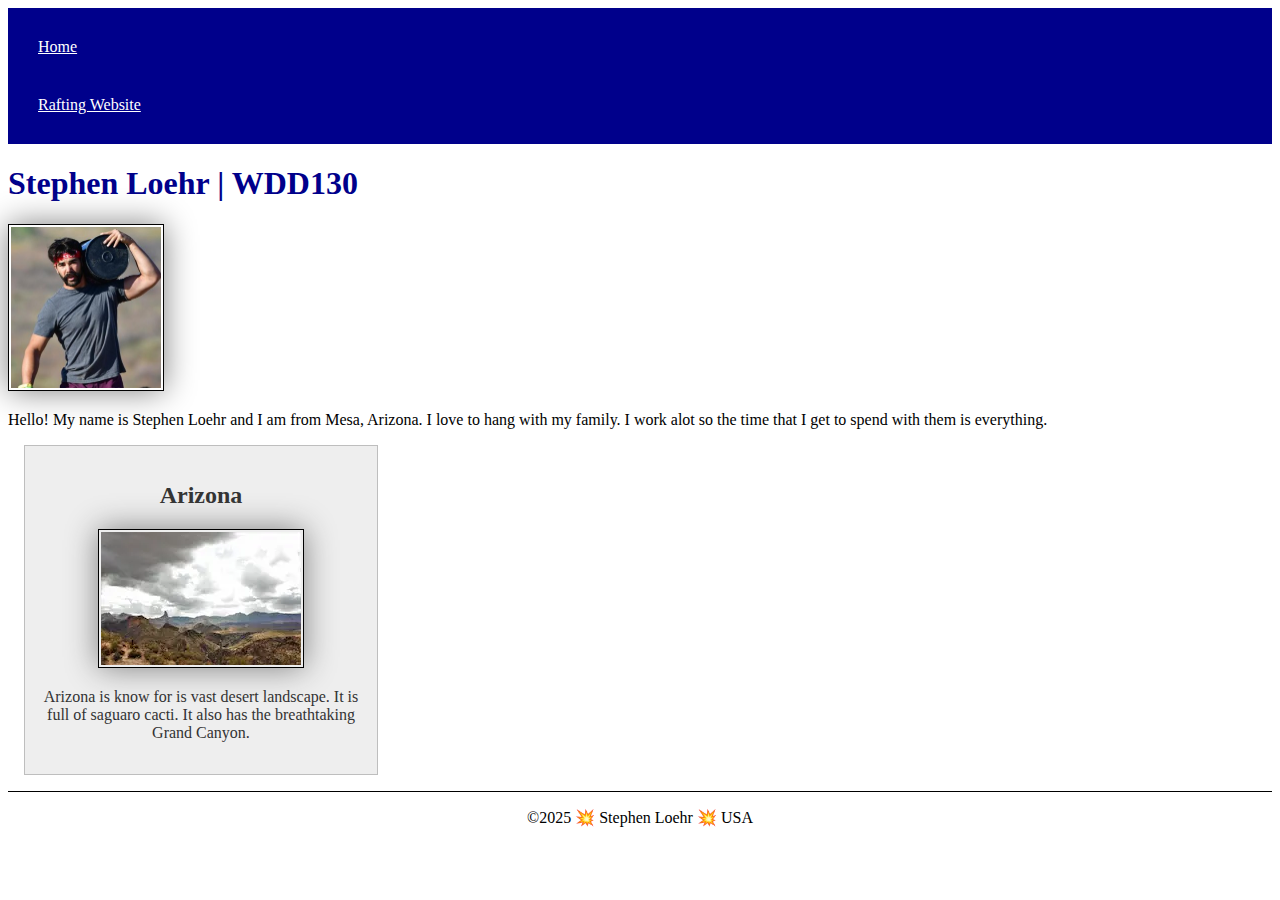
<file: index.html>
<!DOCTYPE html>
<html lang="en-US">
    <head>
        <meta name="description" content="Stephen Loehr: WDD130 - Web  Fundamentals - This page is to display a summary of the person creating it.">
        <meta name="author" content="Stephen Loehr">
        <link rel="stylesheet" href="styles/styles.css">
        <meta charset="utf-8">
        <meta name="viewport" content= "width=device-width,initial-scale=1.0">
        <title>Stephen Loehr | WDD 130</title>
    </head>
    <body>
        <header>
            <nav>
                <a href="#">Home</a>
                <a href="wwr/">Rafting Website</a>
            </nav>
        </header>
        <main>
            <h1>Stephen Loehr | WDD130</h1>
            <img src="images/profile.jpg" alt="Hello my name is Stephen Loehr" width="200">
            <p>Hello! My name is Stephen Loehr and I am from Mesa, Arizona. I love to hang with my family. I work alot so the time that I get to spend with them is everything.</p>
        </main>
        <aside>
            <h2>Arizona</h2>
            <img src="images/arizona.webp" alt="Arizona Desert">
            <p>Arizona is know for is vast desert landscape. It is full of saguaro cacti. It also has the breathtaking Grand Canyon.</p>
        </aside>
        <footer>
            <p> &copy;2025 💥 Stephen Loehr 💥 USA</p>
        </footer>
    </body>
</html>
</file>
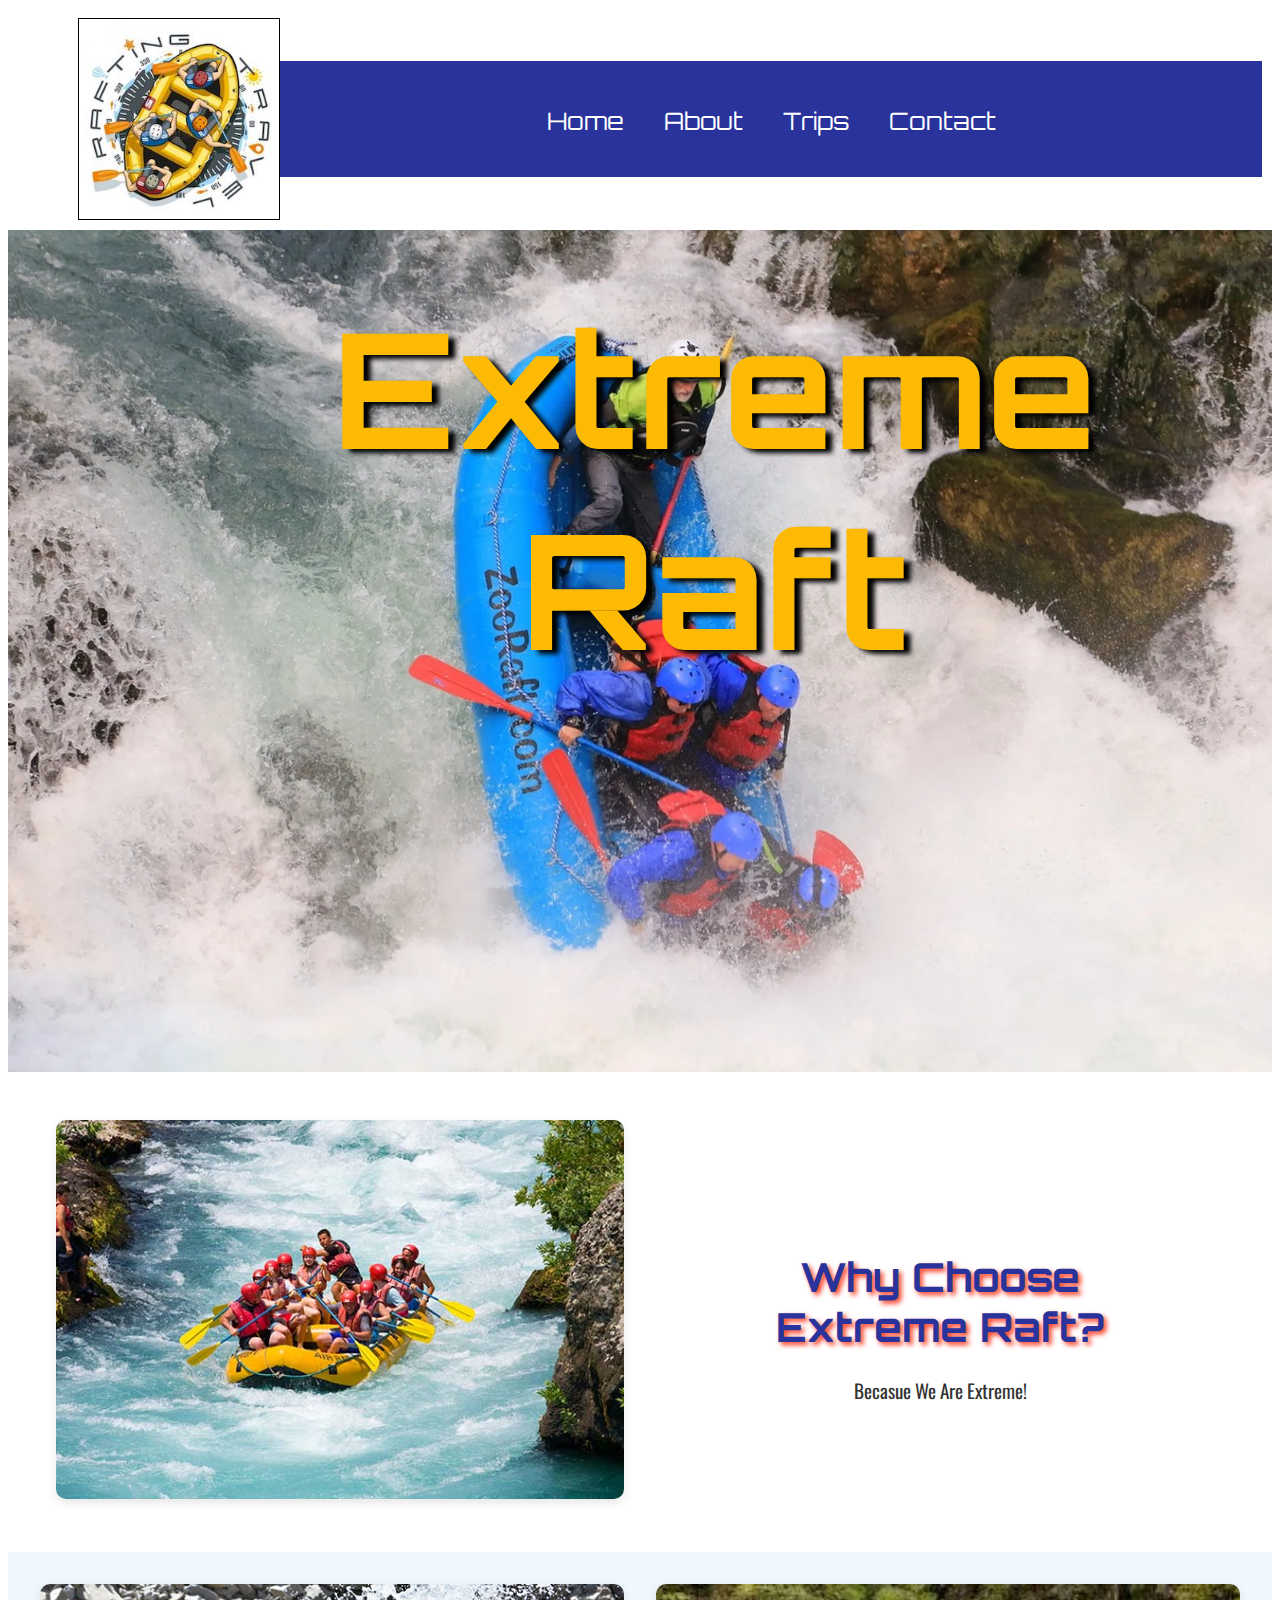
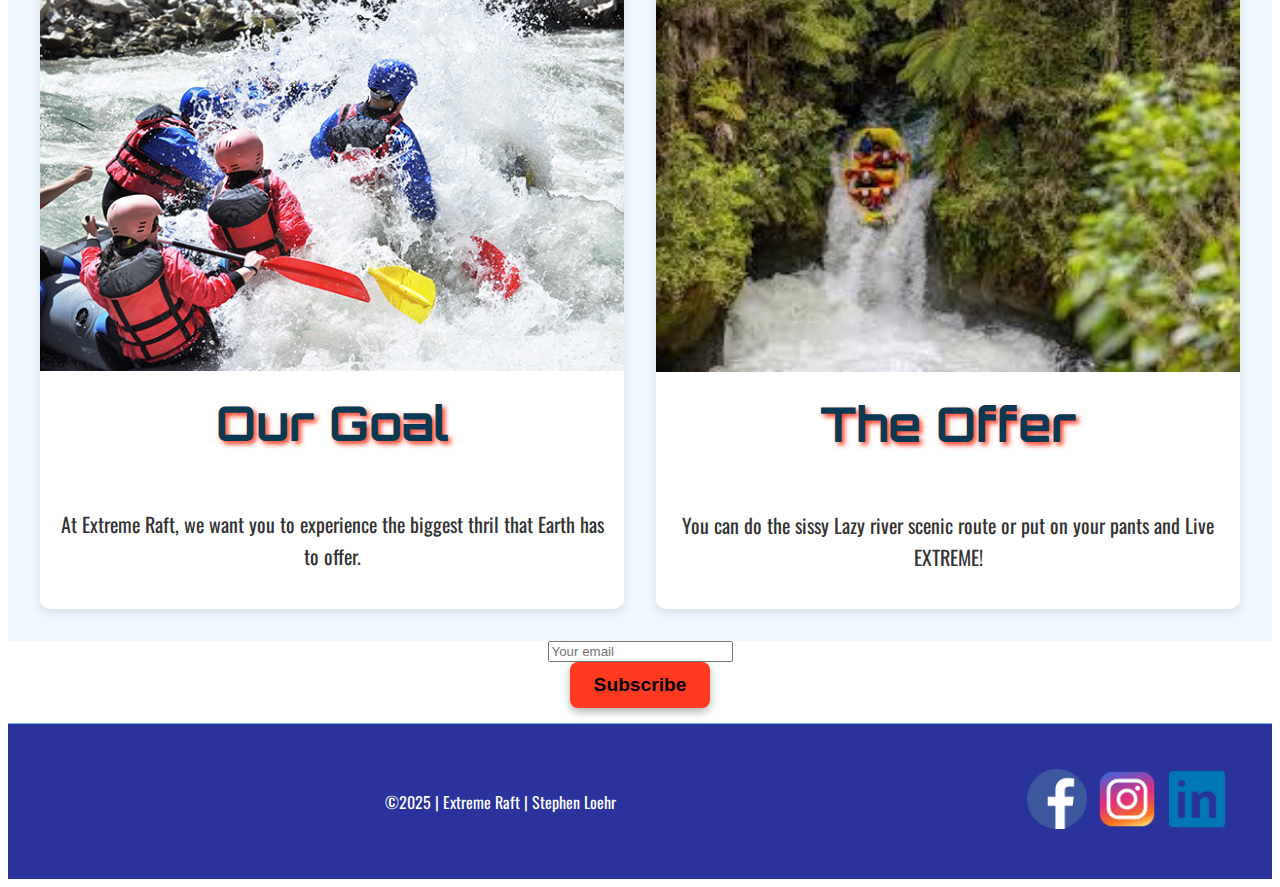
<file: wwr/index.html>
<!DOCTYPE html>
<html lang="en">
<head>
    <meta charset="UTF-8">
    <meta name="viewport" content="width=device-width, initial-scale=1.0">
    <meta name="description" content="White Water Rafting - Home page">
    <meta name="author" content="Stephen Loehr">
    <title>Home - White Water Rafting</title>
    <link rel="preconnect" href="https://fonts.googleapis.com">
    <link rel="preconnect" href="https://fonts.gstatic.com" crossorigin>
    <link href="https://fonts.googleapis.com/css2?family=Orbitron:wght@400;700&family=Oswald:wght@300;400;600&display=swap" rel="stylesheet">
        <link rel="stylesheet" href="styles/index.css">
</head>
<body>
    <header>
        <img src="images/z-raftingcompas.jpg" alt="Logo" width="200">
        <nav>
            <ul>
                <li><a href="index.html">Home</a></li>
                <li><a href="about.html">About</a></li>
                <li><a href="trips.html">Trips</a></li>
                <li><a href="contact.html">Contact</a></li>
            </ul>
        </nav>
    </header>
    <div class="hero">
        <img src="images/raft10.webp" alt="Rafting Adventure">
        <h1>Extreme Raft</h1>
        
    </div>
    <section class="why-choose-us">
        <div class="choose-image">
          <img src="images/smallfun.jpg" alt="Rafting Team">
        </div>
        <div class="choose-text">
          <h2>Why Choose Extreme Raft?</h2>
          <p>Becasue We Are Extreme!</p>
        </div>
      </section>
    
    
    <section class="info-grid">
        <div class="info-card">
          <img src="images/raft5.jpg" alt="Rafting Purpose">
          <div class="info-content">
            <h2>Our Goal</h2>
            <p>At Extreme Raft, we want you to experience the biggest thril that Earth has to offer.</p>
          </div>
        </div>
        <div class="info-card">
          <img src="images/raft7.jpg" alt="Rafting Offerings">
          <div class="info-content">
            <h2>The Offer</h2>
            <p>You can do the sissy Lazy river scenic route or put on your pants and Live EXTREME!</p>
          </div>
        </div>
      </section>
      
      
     <section class="newsletter">
         <form>
             <input type="email" placeholder="Your email">
             <button type="submit">Subscribe</button>
         </form>
     </section>
          


    <footer>
        <p>&copy;2025 | Extreme Raft | Stephen Loehr </p>
        <nav class="Socials">
            <a href="https://facebook.com">
                <img src="images/facebook.webp" alt="facebook">
            </a>
            <a href="https://www.instagram.com">
                <img src="images/instagram.webp" alt="Instagram">
            </a>
            <a href="https://www.linkedin.com">
                <img src="images/linkdin.webp" alt="LinkedIn">
            </a>
        </nav>
    </footer>
</body>
</html>
</file>
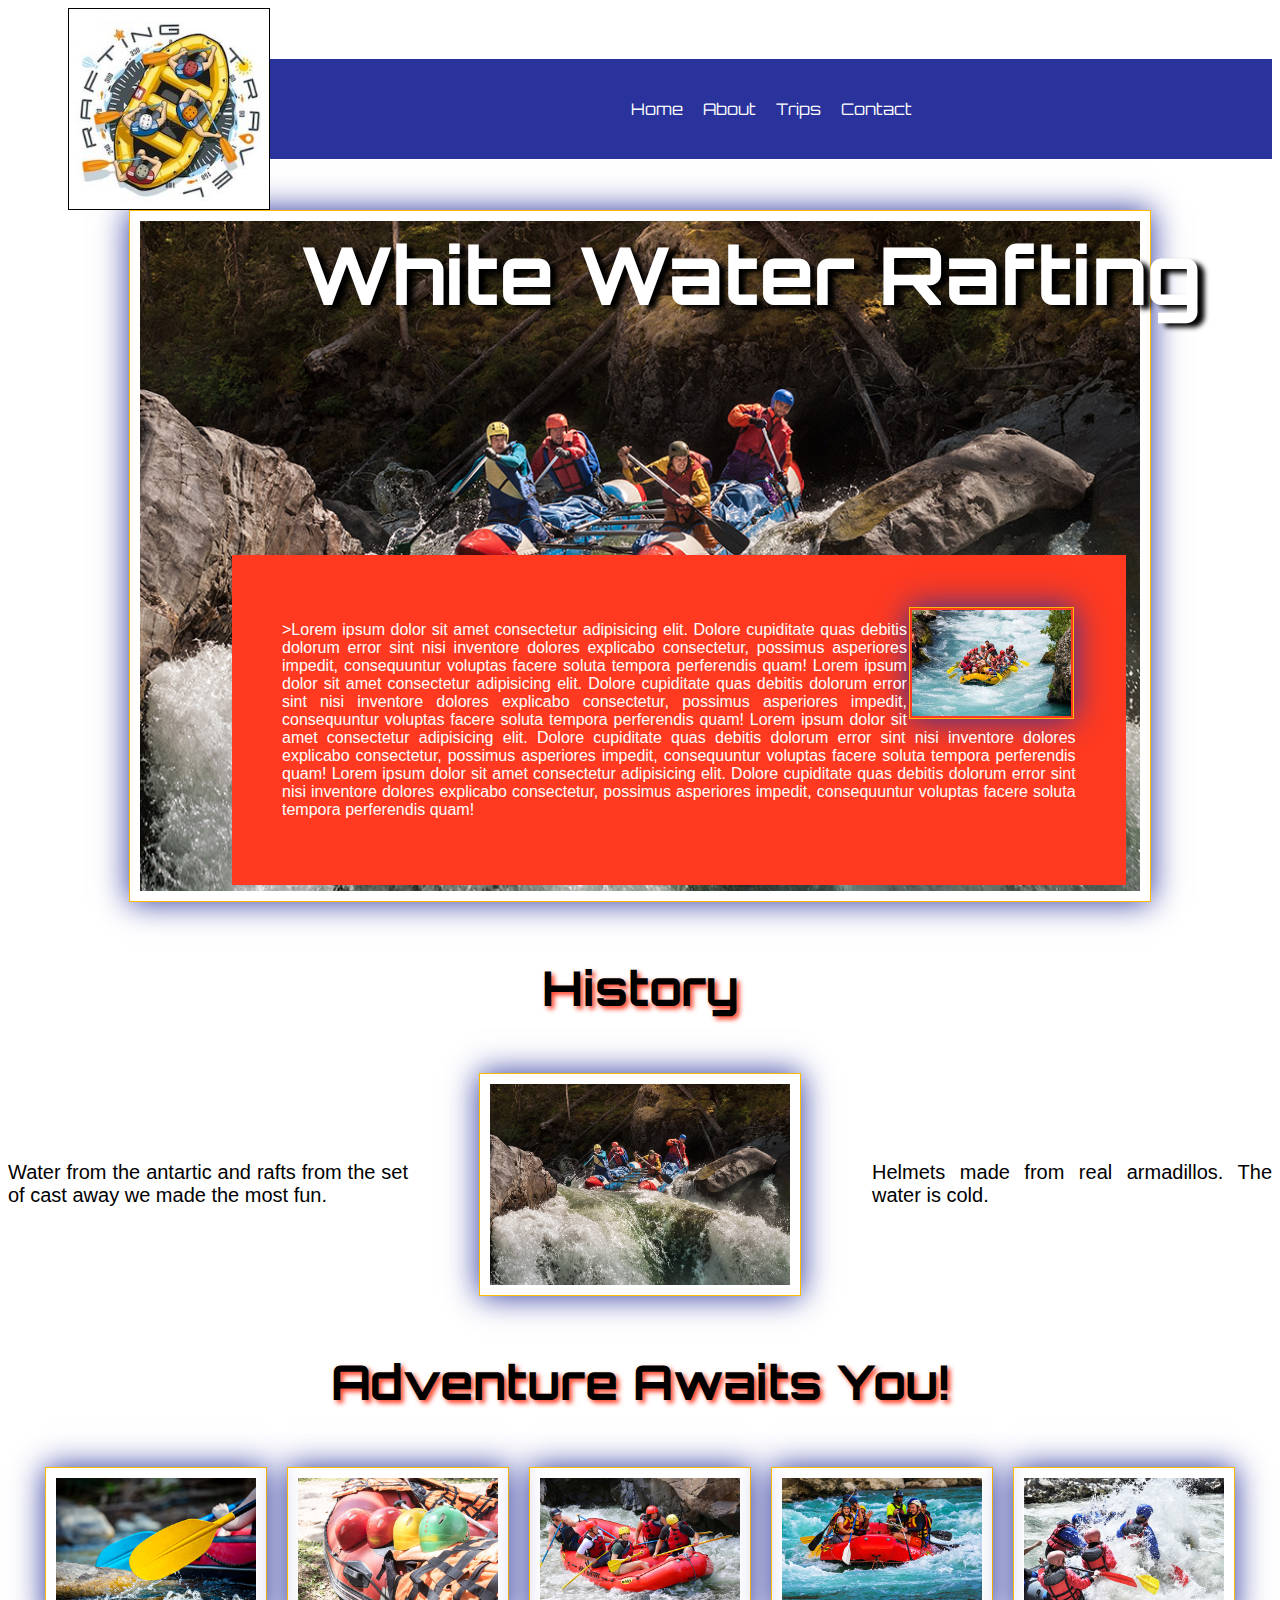
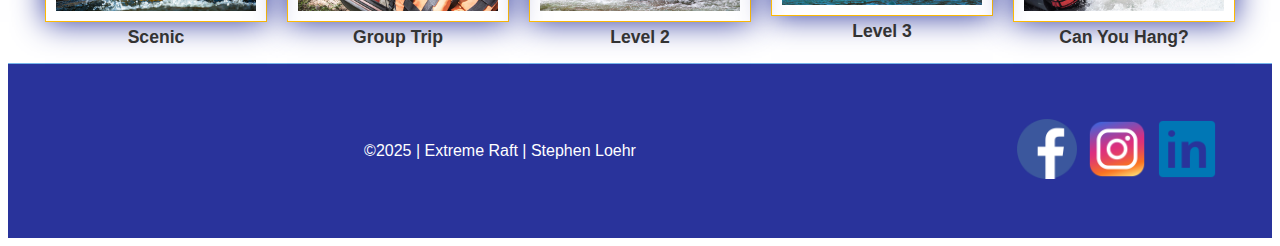
<file: wwr/about.html>
<!DOCTYPE html>
<html lang="en">
<head>
    <meta charset="UTF-8">
    <meta name="viewport" content="width=device-width, initial-scale=1.0">
    <meta name="description" content="White Water Rafting - About Us page">
    <meta name="author" content="Stephen Loehr">
    <title>About Us - White Water Rafting</title>
    <link rel="preconnect" href="https://fonts.googleapis.com">
    <link rel="preconnect" href="https://fonts.gstatic.com" crossorigin>
    <link href="https://fonts.googleapis.com/css2?family=Orbitron:wght@400..900&display=swap" rel="stylesheet"> 
    <link rel="stylesheet" href="styles/rafting.css">
</head>
<body>
    <header>
        <img src="images/z-raftingcompas.jpg" alt="Logo" width="200">
        <nav>
            <ul>
                <li><a href="index.html">Home</a></li>
                <li><a href="about.html">About</a></li>
                <li><a href="trips.html">Trips</a></li>
                <li><a href="contact.html">Contact</a></li>
            </ul>
        </nav>
    </header>
    <main>
        <div class="hero">
            <img src="images/heroo.jpg" alt="In the act!">
            <h1>White Water Rafting</h1>
            <article>
                <img src="images/smallfun.jpg" alt="White Water Rafting">
                <p>>Lorem ipsum dolor sit amet consectetur adipisicing elit. Dolore cupiditate quas debitis dolorum error sint nisi inventore dolores explicabo consectetur, possimus asperiores impedit, consequuntur voluptas facere soluta tempora perferendis quam! Lorem ipsum dolor sit amet consectetur adipisicing elit. Dolore cupiditate quas debitis dolorum error sint nisi inventore dolores explicabo consectetur, possimus asperiores impedit, consequuntur voluptas facere soluta tempora perferendis quam! Lorem ipsum dolor sit amet consectetur adipisicing elit. Dolore cupiditate quas debitis dolorum error sint nisi inventore dolores explicabo consectetur, possimus asperiores impedit, consequuntur voluptas facere soluta tempora perferendis quam! Lorem ipsum dolor sit amet consectetur adipisicing elit. Dolore cupiditate quas debitis dolorum error sint nisi inventore dolores explicabo consectetur, possimus asperiores impedit, consequuntur voluptas facere soluta tempora perferendis quam!</p>
            </article>
        </div>
        <section>
            <h2>History</h2>
            <div class="history-content">
                <p>Water from the antartic and rafts from the set of cast away we made the most fun.</p>
                <img src="images/heroo.jpg" alt="Histroy Image">
                <p>Helmets made from real armadillos. The water is cold.</p>
            </div>
        </section>
        <section>
            <h2>Adventure Awaits You!</h2>
            <div class="adventure-gallery">
            <figure>
                <img src="images/raft1.jpg" alt="Scenic">
                <figcaption>Scenic</figcaption>
            </figure>
            <figure>
                <img src="images/raft2.jpg" alt="Group">
                <figcaption>Group Trip</figcaption>
            </figure>
            <figure>
                <img src="images/raft3.jpg" alt="Level 2">
                <figcaption>Level 2</figcaption>
            </figure>
            <figure>
                <img src="images/raft4.jpg" alt="Level 3">
                <figcaption>Level 3</figcaption>
            </figure>
            <figure>
                <img src="images/raft5.jpg" alt="Can you Hang?">
                <figcaption>Can You Hang?</figcaption>
            </figure>
            </div>
        </section>
    </main>
    <footer>
        <p>&copy;2025 | Extreme Raft | Stephen Loehr </p>
        <nav class="Socials">
            <a href="https://facebook.com">
                <img src="images/facebook.webp" alt="facebook">
            </a>
            <a href="https://www.instagram.com">
                <img src="images/instagram.webp" alt="Instagram">
            </a>
            <a href="https://www.linkedin.com">
                <img src="images/linkdin.webp" alt="LinkedIn">
            </a>
        </nav>
    </footer>
</body>
</html>
</file>
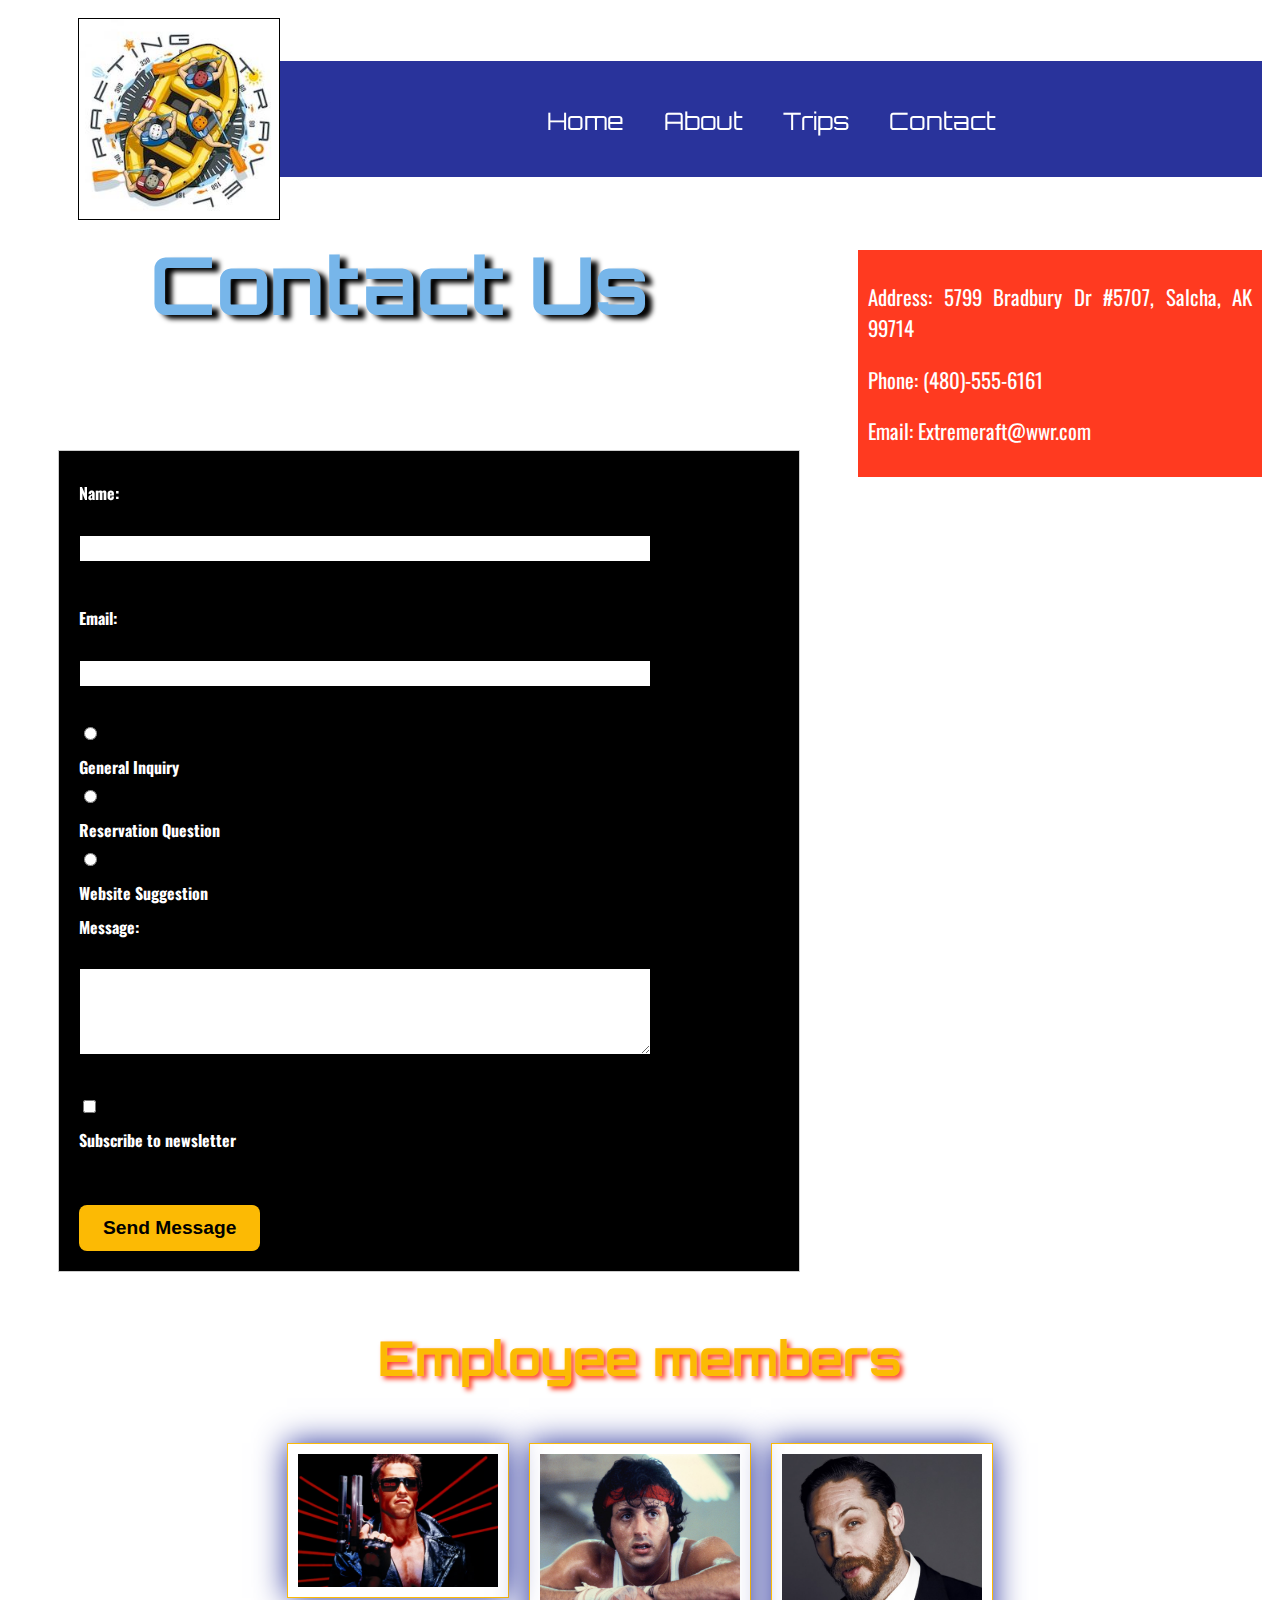
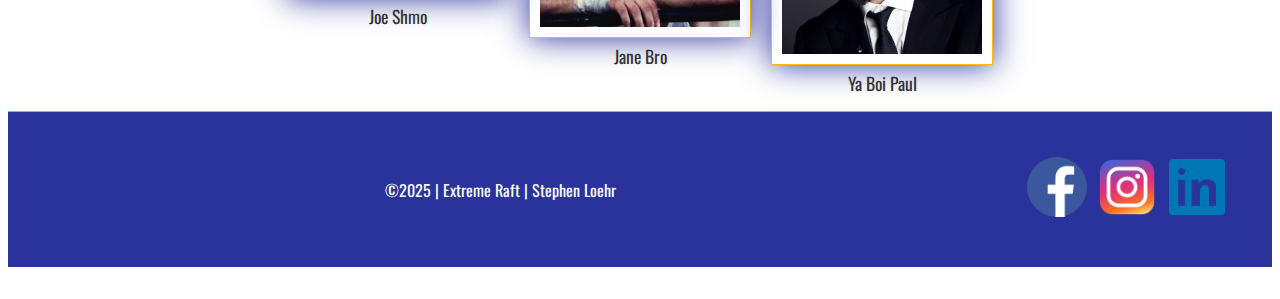
<file: wwr/contact.html>
<!DOCTYPE html>
<html lang="en">
<head>
    <meta charset="UTF-8">
    <meta name="viewport" content="width=device-width, initial-scale=1.0">
    <meta name="description" content="White Water Rafting - Contact Us page">
    <meta name="author" content="Stephen Loehr">
    <title>Contact Us - White Water Rafting</title>
    <link rel="preconnect" href="https://fonts.googleapis.com">
    <link rel="preconnect" href="https://fonts.gstatic.com" crossorigin>
    <link href="https://fonts.googleapis.com/css2?family=Orbitron:wght@400;700&family=Oswald:wght@300;400;600&display=swap" rel="stylesheet">
        <link rel="stylesheet" href="styles/contact.css">
</head>
<body>
    <header>
        <img src="images/z-raftingcompas.jpg" alt="Logo" width="200">
        <nav>
            <ul>
                <li><a href="index.html">Home</a></li>
                <li><a href="about.html">About</a></li>
                <li><a href="trips.html">Trips</a></li>
                <li><a href="contact.html">Contact</a></li>
            </ul>
        </nav>
    </header>
    <main>
        <div class="hero">
            
            <h1>Contact Us</h1>
            <article>
                <p>Address: 5799 Bradbury Dr #5707, Salcha, AK 99714 </p>
                <p>Phone: (480)-555-6161</p>
                <p>Email: Extremeraft@wwr.com</p>
                
                </article>
            <!-- <iframe class="map-frame" src="https://www.google.com/maps/embed?pb=!1m14!1m12!1m3!1d885179.2037765498!2d-146.59662015553772!3d64.32159795621422!2m3!1f0!2f0!3f0!3m2!1i1024!2i768!4f13.1!5e0!3m2!1sen!2sus!4v1744567932384!5m2!1sen!2sus" width="600" height="450" style="border:0;" allowfullscreen="" loading="lazy" referrerpolicy="no-referrer-when-downgrade" ></iframe> -->
            <iframe 
            class="map-frame"
            src="https://www.google.com/maps/embed?pb=!1m14!1m12!1m3!1d885179.2037765498!2d-146.59662015553772!3d64.32159795621422!2m3!1f0!2f0!3f0!3m2!1i1024!2i768!4f13.1!5e0!3m2!1sen!2sus!4v1744567932384!5m2!1sen!2sus"
            width="600"
            height="450"
            allowfullscreen 
            loading="lazy" 
            referrerpolicy="no-referrer-when-downgrade">
          </iframe>
        </div>
        <div class="Inputs">
            <section>
                <form action="/submit" method="post">
                    <label for="name">Name:</label><br>
                    <input type="text" id="name" name="name" required><br><br>
                
                    <label for="email">Email:</label><br>
                    <input type="email" id="email" name="email" required><br><br>
                    <input type="radio" id="general" name="purpose" value="General Inquiry" required>
                    <label for="general">General Inquiry</label>
                    
                    <input type="radio" id="reservation" name="purpose" value="Reservation Question">
                    <label for="reservation">Reservation Question</label>
                    
                    <input type="radio" id="suggestion" name="purpose" value="Website Suggestion">
                    <label for="suggestion">Website Suggestion</label>
                    <label for="message">Message:</label><br>
                    <textarea id="message" name="message" rows="5" cols="40" required></textarea><br><br>

                    <input type="checkbox" id="subscribe" name="subscribe">
                    <label for="subscribe">Subscribe to newsletter</label><br><br>

                    <button type="submit">Send Message</button>

                
                  </form>
            </section>
        </div>
       
        <section>
            <h2>Employee members</h2>
            <div class="adventure-gallery">
            <figure>
                <img src="images/arnold.webp" alt="Joe Shmo">
                <figcaption>Joe Shmo</figcaption>
            </figure>
            <figure>
                <img src="images/rock.jpg" alt="Jane Bro">
                <figcaption>Jane Bro</figcaption>
            </figure>
            <figure>
                <img src="images/tom.jpg" alt="Ya Boi Paul">
                <figcaption>Ya Boi Paul</figcaption>
            </figure>
            </div>
        </section>
    </main>
    <footer>
        <p>&copy;2025 | Extreme Raft | Stephen Loehr </p>
        <nav class="Socials">
            <a href="https://facebook.com">
                <img src="images/facebook.webp" alt="facebook">
            </a>
            <a href="https://www.instagram.com">
                <img src="images/instagram.webp" alt="Instagram">
            </a>
            <a href="https://www.linkedin.com">
                <img src="images/linkdin.webp" alt="LinkedIn">
            </a>
        </nav>
    </footer>
</body>
</html> 
wrieframe link: https://wireframe.cc/Vcwu66
</file>
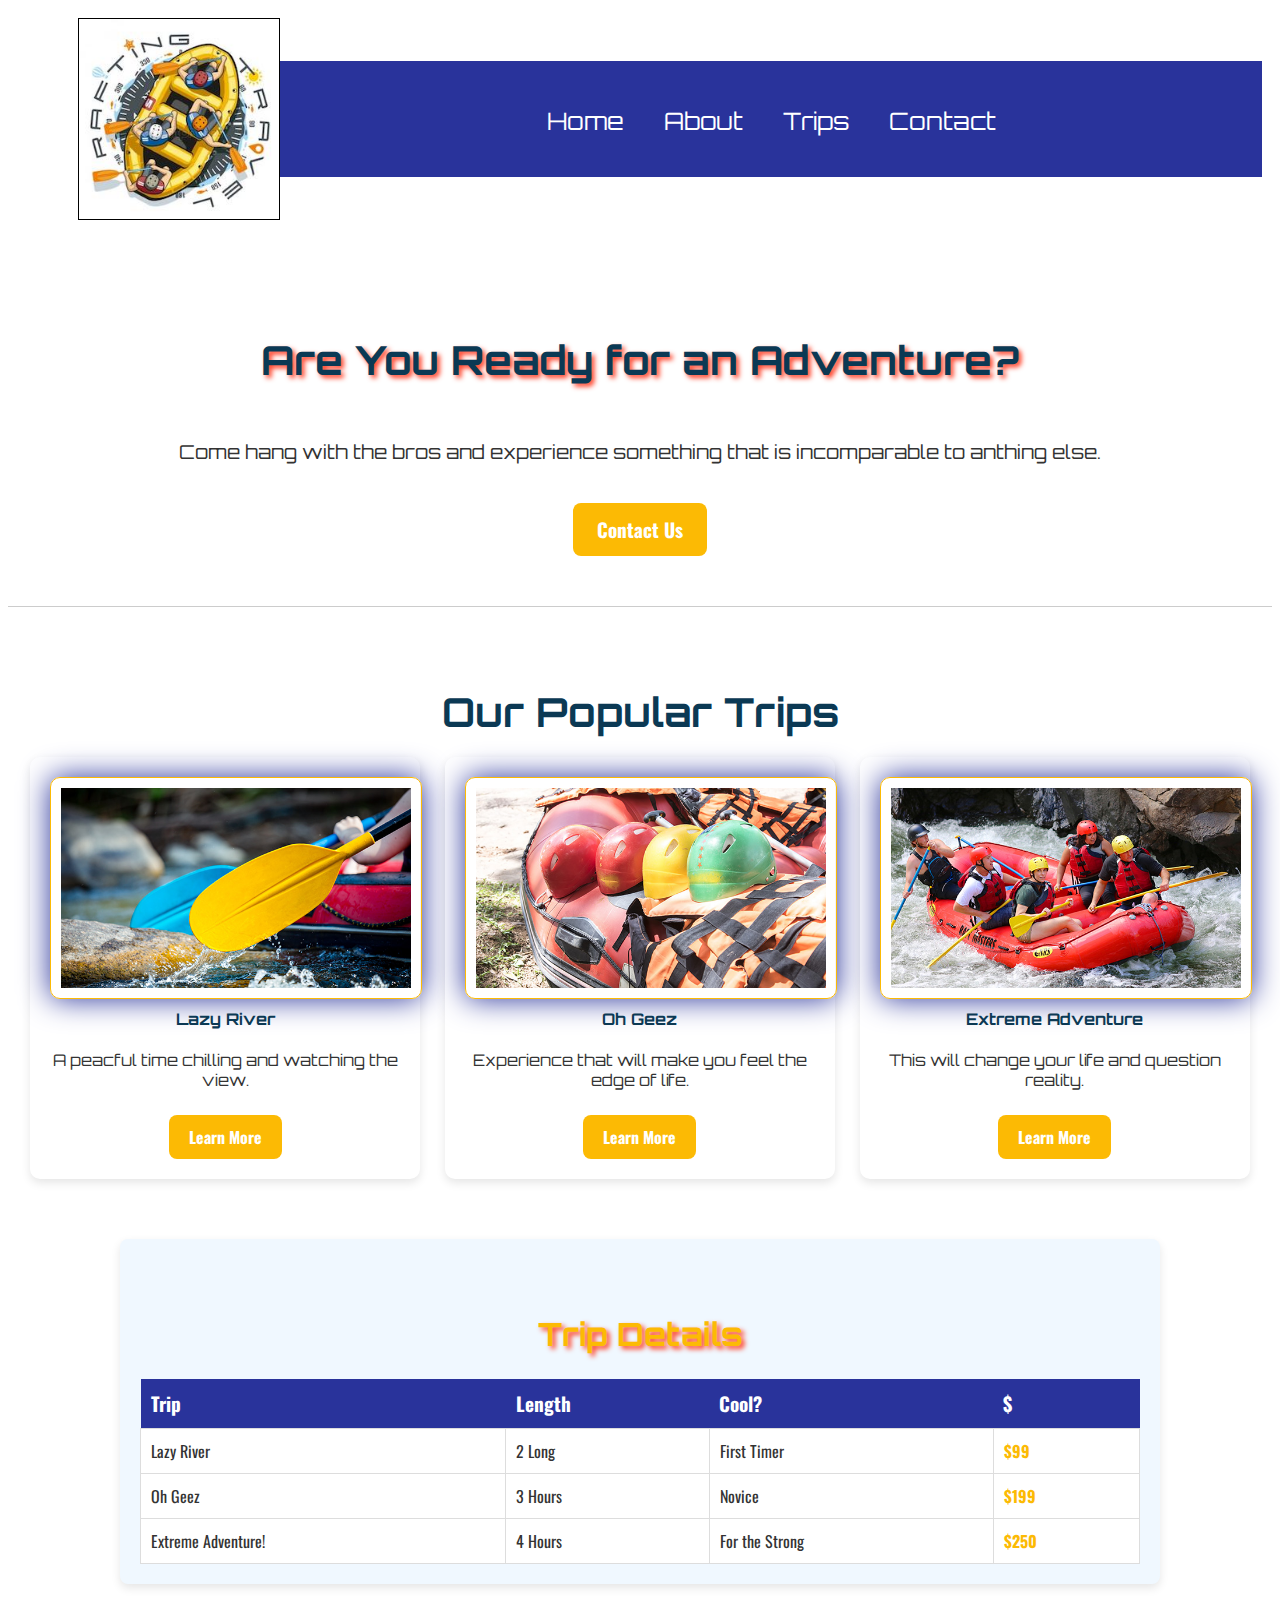
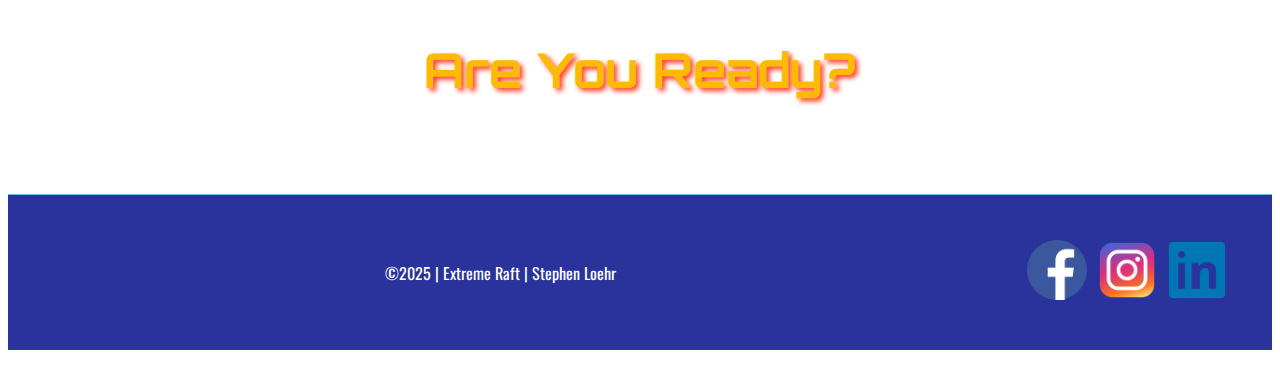
<file: wwr/trips.html>
<!DOCTYPE html>
<html lang="en">
<head>
    <meta charset="UTF-8">
    <meta name="viewport" content="width=device-width, initial-scale=1.0">
    <meta name="description" content="White Water Rafting - Trips page">
    <meta name="author" content="Stephen Loehr">
    <title>Trips - White Water Rafting</title>
    <link rel="preconnect" href="https://fonts.googleapis.com">
    <link rel="preconnect" href="https://fonts.gstatic.com" crossorigin>
    <link href="https://fonts.googleapis.com/css2?family=Orbitron:wght@400;700&family=Oswald:wght@300;400;600&display=swap" rel="stylesheet">
        <link rel="stylesheet" href="styles/trips.css">
</head>
<body>
    <header>
        <img src="images/z-raftingcompas.jpg" alt="Logo" width="200">
        <nav>
            <ul>
                <li><a href="index.html">Home</a></li>
                <li><a href="about.html">About</a></li>
                <li><a href="trips.html">Trips</a></li>
                <li><a href="contact.html">Contact</a></li>
            </ul>
        </nav>
    </header>

    <main>
        <section class="hero-section">
            <h2>Are You Ready for an Adventure?</h2>
            <p>Come hang with the bros and experience something that is incomparable to anthing else.</p>
            <a href="contact.html" class="cta-button">Contact Us</a>
        </section>

        <section class="trips-section">
            <h3>Our Popular Trips</h3>
            <div class="trip-cards">
                <!-- Trip 1 -->
                <div class="trip-card">
                    <img src="images/raft1.jpg" alt="Lazy River">
                    <h4>Lazy River</h4>
                    <p>A peacful time chilling and watching the view.</p>
                    <a href="trip-details.html">Learn More</a>
                </div>
                <!-- Trip 2 -->
                <div class="trip-card">
                    <img src="images/raft2.jpg" alt="Oh Geez">
                    <h4>Oh Geez</h4>
                    <p>Experience that will make you feel the edge of life.</p>
                    <a href="trip-details.html">Learn More</a>
                </div>
                <!-- Trip 3 -->
                <div class="trip-card">
                    <img src="images/raft3.jpg" alt="Extreme Adventure">
                    <h4>Extreme Adventure</h4>
                    <p>This will change your life and question reality.</p>
                    <a href="trip-details.html">Learn More</a>
                </div>
            </div>
        </section>
    </main>
    <section class="trip-table-section">
        <h2>Trip Details</h2>
        <table class="trip-table">
          <thead>
            <tr>
              <th>Trip</th>
              <th>Length</th>
              <th>Cool?</th>
              <th>$</th>
            </tr>
          </thead>
          <tbody>
            <tr>
              <td>Lazy River</td>
              <td>2 Long</td>
              <td>First Timer</td>
              <td>$99</td>
            </tr>
            <tr>
              <td>Oh Geez</td>
              <td>3 Hours</td>
              <td>Novice</td>
              <td>$199</td>
            </tr>
            <tr>
              <td>Extreme Adventure!</td>
              <td>4 Hours</td>
              <td>For the Strong</td>
              <td>$250</td>
            </tr>
          </tbody>
        </table>
      </section>



    <h2>Are You Ready?</h2>
                <a href="contact.html">Contact Us</a>
    <footer>
        <p>&copy;2025 | Extreme Raft | Stephen Loehr </p>
        <nav class="Socials">
            <a href="https://facebook.com">
                <img src="images/facebook.webp" alt="facebook">
            </a>
            <a href="https://www.instagram.com">
                <img src="images/instagram.webp" alt="Instagram">
            </a>
            <a href="https://www.linkedin.com">
                <img src="images/linkdin.webp" alt="LinkedIn">
            </a>
        </nav>
    </footer>
</body>
</html> 

https://wireframe.cc/yRIP6i
</file>
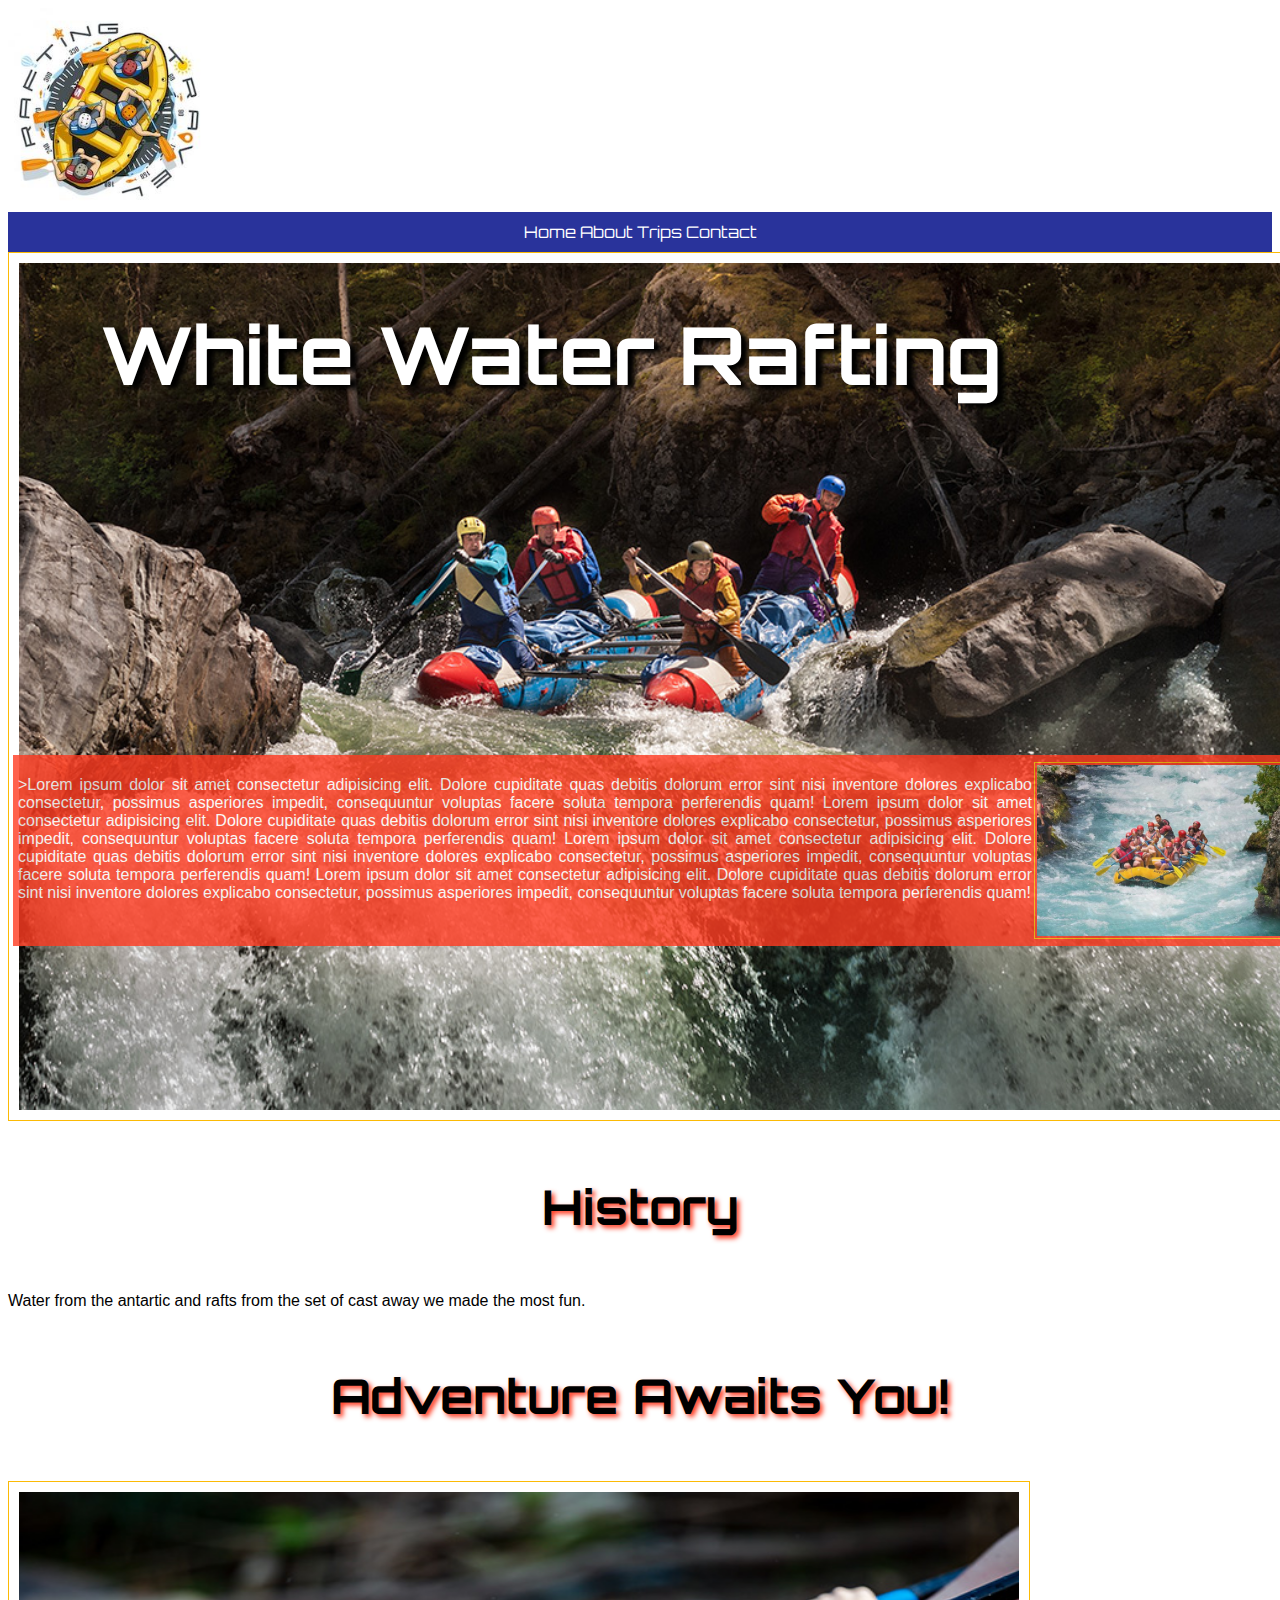
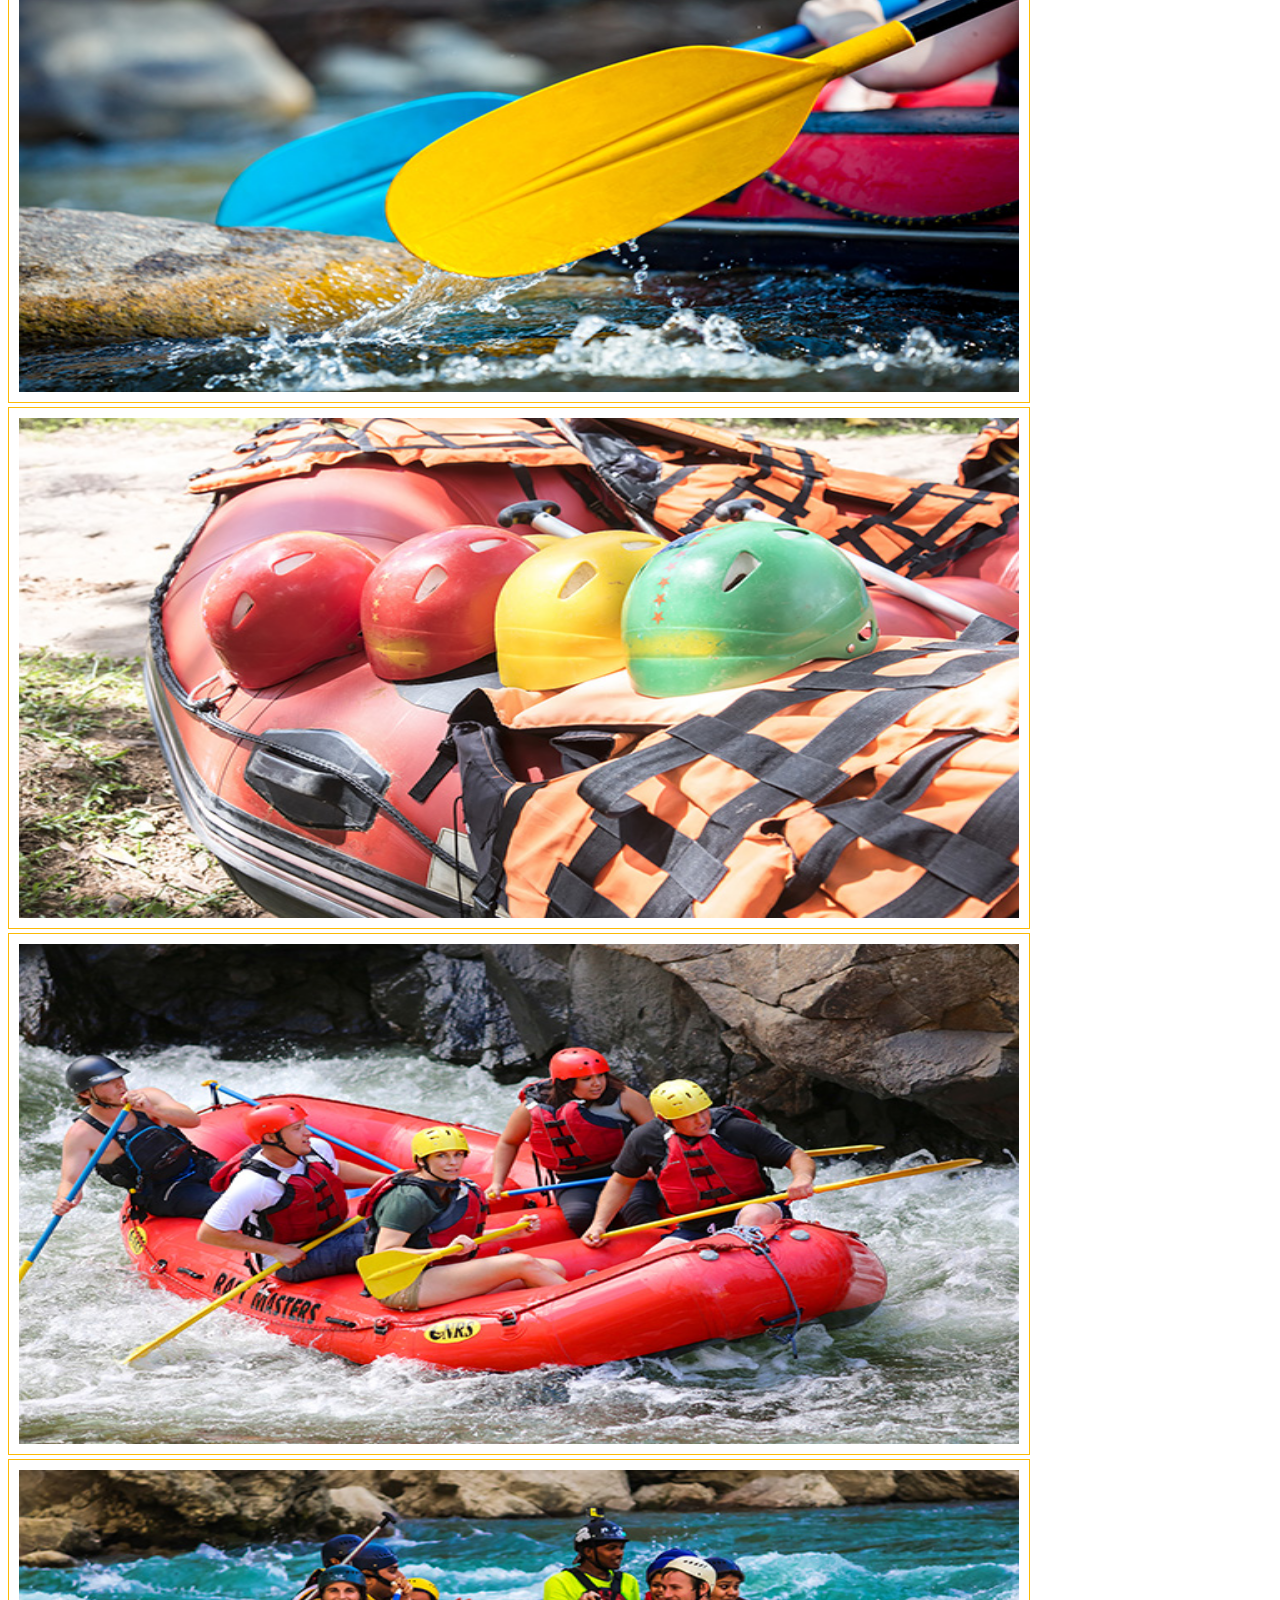
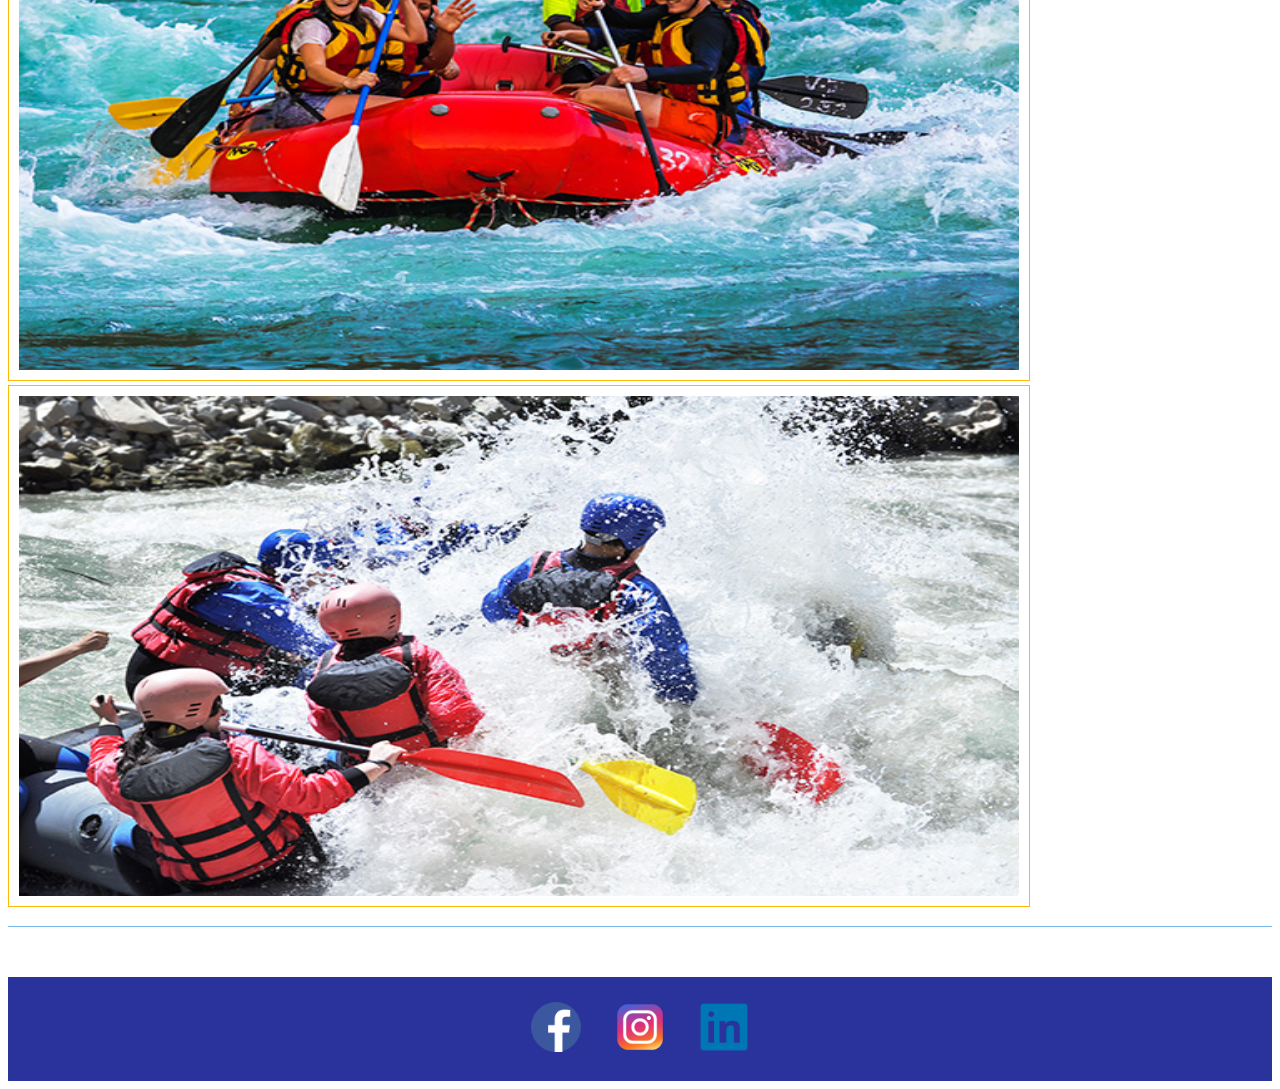
<file: week03/wwr/about.html>
<!DOCTYPE html>
<html lang="en">
<head>
    <meta charset="UTF-8">
    <meta name="viewport" content="width=device-width, initial-scale=1.0">
    <meta name="description" content="White Water Rafting - About page">
    <meta name="author" content="Stephen Loehr">
    <title>White Water Rafting</title>
    <link rel="preconnect" href="https://fonts.google.com/specimen/Orbitron">
    <link rel="preconnect" href="https://fonts.gstatic.com" crossorigin>
    <link href="https://fonts.googleapis.com/css2?family=Orbitron:wght@400..900&display=swap" rel="stylesheet"> 
    <link rel="stylesheet" href="styles1/rafting.css">
</head>
<body>
    <header>
        <img src="images/z-raftingcompas.jpg" alt="Logo" width="200">
        <nav>
            <a href="index.html">Home</a>
            <a href="about.html">About</a>
            <a href="trips.html">Trips</a>
            <a href="contact.html">Contact</a>
        </nav>
    </header>
    <main>
        <div class="hero">
            <img src="images/heroo.jpg" alt="In the act!">
            <h1>White Water Rafting</h1>
            <article>
                <img src="images/smallfun.jpg" alt="White Water Rafting">
                <p>>Lorem ipsum dolor sit amet consectetur adipisicing elit. Dolore cupiditate quas debitis dolorum error sint nisi inventore dolores explicabo consectetur, possimus asperiores impedit, consequuntur voluptas facere soluta tempora perferendis quam! Lorem ipsum dolor sit amet consectetur adipisicing elit. Dolore cupiditate quas debitis dolorum error sint nisi inventore dolores explicabo consectetur, possimus asperiores impedit, consequuntur voluptas facere soluta tempora perferendis quam! Lorem ipsum dolor sit amet consectetur adipisicing elit. Dolore cupiditate quas debitis dolorum error sint nisi inventore dolores explicabo consectetur, possimus asperiores impedit, consequuntur voluptas facere soluta tempora perferendis quam! Lorem ipsum dolor sit amet consectetur adipisicing elit. Dolore cupiditate quas debitis dolorum error sint nisi inventore dolores explicabo consectetur, possimus asperiores impedit, consequuntur voluptas facere soluta tempora perferendis quam!</p>
            </article>
        </div>
        <section>
            <h2>History</h2>
            <p>Water from the antartic and rafts from the set of cast away we made the most fun.</p>
        </section>
        <section>
            <h2>Adventure Awaits You!</h2>
            <img src="images/raft1.jpg" alt="Fun 1">
            <img src="images/raft2.jpg" alt="Fun 2">
            <img src="images/raft3.jpg" alt="Fun 3">
            <img src="images/raft4.jpg" alt="Fun 4">
            <img src="images/raft5.jpg" alt="Fun 5">
        </section>
    </main>
    <footer>
        <p>&copy;2025 | Extreme Raft | Stephen Loehr </p>
        <nav class="Socials">
            <a href="https://facebook.com">
                <img src="images/facebook.webp" alt="facebook">
            </a>
            <a href="https://www.instagram.com">
                <img src="images/instagram.webp" alt="Instagram">
            </a>
            <a href="https://www.linkedin.com">
                <img src="images/linkdin.webp" alt="LinkedIn">
            </a>
        </nav>
    </footer>
</body>
</html>
</file>
<file: styles/styles.css>
nav {
    background-color: darkblue;
    padding: 10px;
}

nav a {
    color: white;
    display: block;
    padding: 20px;
}

h1 {
    color: darkblue;
}

img {
    width: 150px;
    height: auto;
    border: 1px solid black;
    padding: 2px;
    box-shadow: 0 0 30px gray;
}

p {
    padding: 10px;
}

aside {
    width: 20rem;
    margin: 1rem;
    border: 1px solid rgb(0, 0, 0, 0.2); /*  */
    padding: 1rem;
    background-color: #eee;
    color: #333;
    text-align: center;
}
aside img{
    width: 200px;
    height: auto;
}
main img {
    width: 150px;
    height: auto;
    ...
}
p { padding: 0;}
footer {
    margin-top: 15px;
    border-top: 1px solid #000;
    text-align: center;
}
</file>
<file: wwr/styles/index.css>
* {
    text-decoration: none;
    color: white;
  }
  
  :root {
    --primary-color: #FCBA04;
    --secondary-color: #29339B;
    --accent-1: #77B6EA;
    --accent-2: #FF3A20;
  }
  
  
  body {
    font-family: "Oswald", sans-serif;
  }
  
  h1, h2, h3, h4, h5, h6 {
    font-family: "Orbitron", sans-serif;
  }
  
  h1 {
    text-align: center;
    font-size: 5rem;
    text-shadow: 7px 4px 5px black;
  }
  
  h2 {
    text-align: center;
    font-size: 3rem;
    color: var(--primary-color);
    text-shadow: 3px 3px 5px var(--accent-2);
    margin: 50px;
    padding: 5px;
  }
  
  p {
    padding: 0;
    text-align: justify;
    font-family: "Oswald", sans-serif;
  }
  
  section p {
    text-align: center;
    font-family: "Orbitron", sans-serif;
    font-size: 1.25rem;
    color: black;
  }
  
 
  header {
    display: grid;
    grid-template-columns: auto 1fr;
    align-items: center;
    padding: 10px;
  }
  
  header img {
    width: 200px;
    border: 1px solid black;
    margin-left: 60px;
}
  

  nav {
    background-color: var(--secondary-color);
    padding: 40px;
    display: flex;
    justify-content: center;
    align-items: center;
  }
  
  nav ul {
    display: flex;
    gap: 40px;
    list-style: none;
    padding: 0;
    margin: 0;
    font-size: 1.5rem;
  }
  
  nav ul li a {
    color: white;
    font-family: "Orbitron", sans-serif;
  }
  

  .herodiv {
    margin: 10px auto;
    position: relative;
  }
  
  .hero img {
    display: block;
    width: 100%;
    height: auto;
    object-fit: cover;
  }
  
  .hero h1 {
    position: absolute;
    color: var(--primary-color);
    font-size: 10rem;
    top: 180px;
    left: 150px;
  }
  
  .hero article {
    position: absolute;
    font-size: 1.3rem;
    top: 250px;
    margin-left: 850px;
    width: 30%;
    text-align: center;
    background-color: var(--accent-2);
    padding: 10px;
  }
  
  .hero article img {
    float: right;
    width: 20%;
    margin: 2px;
    padding: 2px;
  }
  .map-frame {
    float: right;
    margin-left: 20px;
    margin-bottom: 20px;
    margin-top: 100px;
    border: 0;
  }

  main img {
    width: 100%;
    max-width: 1000px;
    height: auto;
    border: 1px solid var(--primary-color);
    padding: 10px;
    box-shadow: 0 0 30px var(--secondary-color);
    margin: 0 auto;
    display: block;
  }
  

  footer {
    display: grid;
    grid-template-columns: 1fr auto;
    justify-items: center;
    align-items: center;
    padding: 5px;
    background-color: var(--secondary-color);
    color: white;
    border-top: 1px solid var(--accent-1);
    margin-top: 15px;
  }
  
  footer .copyright {
    text-align: center;
  }
  
  footer .Socials {
    display: flex;
    gap: 10px;
    justify-self: end;
  }
  
  footer .Socials a {
    display: block;
  }
  
  footer img {
    width: 60px;
    height: auto;
  }
  

  .sociallinks a {
    display: inline-block;
    text-decoration: none;
  }
  
 
  .adventure-gallery {
    display: flex;
    flex-wrap: wrap;
    gap: 20px;
    justify-content: center;
    margin-top: 20px;
  }
  
  .adventure-gallery figure {
    margin: 0;
    text-align: center;
  }
  
  .adventure-gallery img {
    width: 200px;
    object-fit: cover;
  }
  
  .adventure-gallery figcaption {
    font-family: "Oswald", sans-serif;
    font-size: 1.1rem;
    color: #333;
    margin-top: 5px;
  }
  .Inputs {
    background-color: black; 
    padding: 20px;
    margin: 50px;
    margin-top: 220px;
    border: 1px solid #ccc; 
    color: black; 
    width: 700px;
}
  
  .Inputs label {
    display: block;
    margin-top: 10px;
    margin-bottom: 5px;
    font-weight: bold;
  }
  
  .Inputs input[type="text"],
  .Inputs input[type="email"],
  .Inputs textarea {
    width: 80%; 
    padding: 5px;
    margin-bottom: 10px;
    border: 1px solid #000000;
  }
  .Inputs input[type="submit"],
.Inputs button,
.newsletter button {
  background-color: var(--primary-color);
  color: black;
  padding: 12px 24px;
  font-size: 1.2rem;
  font-weight: bold;
  border: none;
  border-radius: 8px;
  box-shadow: 0 4px 8px rgba(0, 0, 0, 0.3);
  transition: background-color 0.3s ease, transform 0.2s ease;
}
.newsletter form {
    display: flex;
    flex-direction: column;
    align-items: center;
  }

.newsletter button:hover,
.Inputs input[type="submit"]:hover,
.Inputs button:hover {
  background-color: var(--accent-2);
  color: white;
  transform: scale(1.05);
}
.newsletter button {
    background-color: var(--accent-2) !important;
  }
  
  .Inputs input[type="radio"],
  .Inputs input[type="checkbox"] {
    margin-right: 5px;
  }

  .info-grid {
    display: grid;
    grid-template-columns: repeat(auto-fit, minmax(300px, 1fr));
    gap: 2rem;
    padding: 2rem;
    background-color: #f0f8ff;
  }
  
  .info-card {
    background: white;
    border-radius: 10px;
    box-shadow: 0 4px 10px rgba(0,0,0,0.1);
    overflow: hidden;
    display: flex;
    flex-direction: column;
  }
  
  .info-card img {
    width: 100%;
    height: auto;
  }
  
  .info-content {
    padding: 1rem;
  }
  
  .info-content h2 {
    font-family: 'Orbitron', sans-serif;
    color: #0b3954;
    margin-top: 0;
  }
  
  .info-content p {
    font-family: 'Oswald', sans-serif;
    color: #333;
    line-height: 1.6;
  }
  .why-choose-us {
    display: grid;
    grid-template-columns: 1fr 1fr;
    gap: 2rem;
    align-items: center;
    padding: 3rem;
    background-color: #fff;
  }
  
  .choose-image img {
    width: 100%;
    border-radius: 10px;
    box-shadow: 0 4px 10px rgba(0,0,0,0.1);
  }
  
  .choose-text h2 {
    font-family: "Orbitron", sans-serif;
    color: var(--secondary-color);
    font-size: 2.5rem;
    margin-bottom: 1rem;
  }
  
  .choose-text p {
    font-family: "Oswald", sans-serif;
    font-size: 1.2rem;
    color: #333;
    line-height: 1.6;
  }
</file>
<file: wwr/styles/rafting.css>
* {
    text-decoration: none;
    color: white;
}

:root {
    --primary-color: #FCBA04;
    --secondary-color: #29339B;
    --accent-1: #77B6EA;
    --accent-2: #FF3A20;
}
nav {
    background-color: var(--secondary-color);
    padding: 40px; 
    font-family: "Orbitron", sans-serif;
    display: block;
    text-align: center;
}
ul {
    list-style-type: none;
    padding: 0;
    margin: 0;
}

h1,h2,h3,h4,h5,h6 {font-family: "Orbitron", serif;}


h1 {
    text-align:center;
    font-size: 5rem;
    text-shadow: 7px 4px 5px black;
    
}
h2 {
    display: block;
    text-align: center;
	font-size: 3rem; 
    color: #FCBA04;
	text-shadow: 3px 3px 5px var(--accent-2);
    
}


p {
    padding: 0;
    font-family: "Oswald", sans-serif;
    text-align: justify
}

.herodiv {
    margin: 10px auto;
	position: relative;
}


.hero img {
    display: block;
    width: 100%;
    height: auto;
    object-fit: cover;
}

.hero h1 {
    position: absolute;
    top: 170px;
    left: 300px;
}


.hero article {
    position: absolute;
    top: 550px;
    left: 227px;
    width: 62%;
    height: auto;
    text-align: center;
    background-color: var(--accent-2);
    margin: 5px;
    padding: 50px;
    opacity: 1.0;
}

.hero article img {
    float: right;
    width: 20%;
    height: auto;
    margin: 2px;
    padding: 2px;
   
}


section h2 {
    display: block;
    margin: 50px;
    padding: 5px;

}

section img {
    display: inline;
    width: 20%;
    height: auto;
    top: 600px;
}
footer {
    display: grid; 
    grid-template-columns: 1fr auto;  
    justify-items: center;            
    align-items: center;              
    padding: 15px;
    background-color: var(--secondary-color);
    color: white;
    border-top: 1px solid var(--accent-1);
    margin-top: 15px;
}

footer .copyright {
    text-align: center;  
}

footer .Socials {
    display: flex;       
    gap: 10px;           
    justify-self: end;   
}

footer .Socials a {
    display: block;      
}

footer img {
    width: 60px;         
    height: auto;
}

main img {
    width: 100%;
    max-width: 1000px;
    height: auto;
    border: 1px solid var(--primary-color);
    padding: 10px;
    box-shadow: 0 0 30px var(--secondary-color);
    margin: 0 auto;
    display: block;
}
section h2, section p {
    color: black;


}

.sociallinks a {
    text-decoration: none;
    display: inline-block;
}
.adventure-gallery figcaption {
    color: black;
    text-align: center;
    margin-top: 5px;
    font-family: "Orbitron", sans-serif;
    font-weight: 600;
}
.adventure-gallery {
    display: flex; 
    flex-wrap: wrap; 
    gap: 20px; 
    justify-content: center; 
    margin-top: 20px;
}

.adventure-gallery figure {
    margin: 0; 
    text-align: center; 
}

.adventure-gallery img {
    width: 200px; 
    height: auto; 
    object-fit: cover; 
}

.adventure-gallery figcaption {
    font-family: "Oswald", sans-serif;
    font-size: 1.1rem; 
    color: #333; 
    margin-top: 5px; 
}

section p {
    text-align: center; 
    font-family: "Orbitron", sans-serif; 
    font-size: 1.25rem;
    color: black; 
}
header {
    display: grid;
    grid-template-columns: auto 1fr;
    align-items: center;
    padding: 0px;
}


header img {
    width: 200px; 
    border: 1px solid black;
    margin-left: 60px;
}

nav {
    display: flex;
    justify-content: center; 
    align-items: center;
}

nav ul {
    display: flex;
    gap: 20px;
    list-style-type: none;
    padding: 0;
    margin: 0;
}

nav ul li a {
    text-decoration: none;
    color: white;
    font-family: "Orbitron", sans-serif;
}

.history-content {
    display: flex; 
    justify-content: center; 
    align-items: center; 
    gap: 20px; 
    flex-wrap: wrap; 
    margin-top: 20px;
}

.history-content img {
    width: 300px; 
    height: auto; 
    object-fit: cover; 
}

.history-content p {
    max-width: 400px; 
    text-align: justify; 
    font-family: "Oswald", sans-serif;
    color: black; 
}

.homehero {
    /* position: absolute; */
    margin: 0px;
    opacity: 90%;

}
/* contact css stuff */
</file>
<file: wwr/styles/contact.css>
* {
    text-decoration: none;
    color: white;
  }
  
  :root {
    --primary-color: #FCBA04;
    --secondary-color: #29339B;
    --accent-1: #77B6EA;
    --accent-2: #FF3A20;
  }
  
  
  body {
    font-family: "Oswald", sans-serif;
  }
  
  h1, h2, h3, h4, h5, h6 {
    font-family: "Orbitron", sans-serif;
  }
  
  h1 {
    text-align: center;
    font-size: 5rem;
    text-shadow: 7px 4px 5px black;
  }
  
  h2 {
    text-align: center;
    font-size: 3rem;
    color: var(--primary-color);
    text-shadow: 3px 3px 5px var(--accent-2);
    margin: 50px;
    padding: 5px;
  }
  
  p {
    padding: 0;
    text-align: justify;
    font-family: "Oswald", sans-serif;
  }
  
  section p {
    text-align: center;
    font-family: "Orbitron", sans-serif;
    font-size: 1.25rem;
    color: black;
  }
  
 
  header {
    display: grid;
    grid-template-columns: auto 1fr;
    align-items: center;
    padding: 10px;
  }
  
  header img {
    width: 200px;
    border: 1px solid black;
    margin-left: 60px;
}
  

  nav {
    background-color: var(--secondary-color);
    padding: 40px;
    display: flex;
    justify-content: center;
    align-items: center;
  }
  
  nav ul {
    display: flex;
    gap: 40px;
    list-style: none;
    padding: 0;
    margin: 0;
    font-size: 1.5rem;
  }
  
  nav ul li a {
    color: white;
    font-family: "Orbitron", sans-serif;
  }
  

  .herodiv {
    margin: 10px auto;
    position: relative;
  }
  
  .hero img {
    display: block;
    width: 100%;
    height: auto;
    object-fit: cover;
  }
  
  .hero h1 {
    position: absolute;
    color: var(--accent-1);
    top: 180px;
    left: 150px;
  }
  
  .hero article {
    position: absolute;
    font-size: 1.3rem;
    top: 250px;
    margin-left: 850px;
    width: 30%;
    text-align: center;
    background-color: var(--accent-2);
    padding: 10px;
  }
  
  .hero article img {
    float: right;
    width: 20%;
    margin: 2px;
    padding: 2px;
  }
  .map-frame {
    float: right;
    margin-left: 20px;
    margin-bottom: 20px;
    margin-top: 100px;
    border: 0;
  }

  main img {
    width: 100%;
    max-width: 1000px;
    height: auto;
    border: 1px solid var(--primary-color);
    padding: 10px;
    box-shadow: 0 0 30px var(--secondary-color);
    margin: 0 auto;
    display: block;
  }
  

  footer {
    display: grid;
    grid-template-columns: 1fr auto;
    justify-items: center;
    align-items: center;
    padding: 5px;
    background-color: var(--secondary-color);
    color: white;
    border-top: 1px solid var(--accent-1);
    margin-top: 15px;
  }
  
  footer .copyright {
    text-align: center;
  }
  
  footer .Socials {
    display: flex;
    gap: 10px;
    justify-self: end;
  }
  
  footer .Socials a {
    display: block;
  }
  
  footer img {
    width: 60px;
    height: auto;
  }
  

  .sociallinks a {
    display: inline-block;
    text-decoration: none;
  }
  
 
  .adventure-gallery {
    display: flex;
    flex-wrap: wrap;
    gap: 20px;
    justify-content: center;
    margin-top: 20px;
  }
  
  .adventure-gallery figure {
    margin: 0;
    text-align: center;
  }
  
  .adventure-gallery img {
    width: 200px;
    object-fit: cover;
  }
  
  .adventure-gallery figcaption {
    font-family: "Oswald", sans-serif;
    font-size: 1.1rem;
    color: #333;
    margin-top: 5px;
  }
  .Inputs {
    background-color: black; 
    padding: 20px;
    margin: 50px;
    margin-top: 220px;
    border: 1px solid #ccc; 
    color: black; 
    width: 700px;
}
  
  .Inputs label {
    display: block;
    margin-top: 10px;
    margin-bottom: 5px;
    font-weight: bold;
  }
  
  .Inputs input[type="text"],
  .Inputs input[type="email"],
  .Inputs textarea {
    width: 80%; 
    padding: 5px;
    margin-bottom: 10px;
    border: 1px solid #000000;
  }
  .Inputs input[type="submit"],
.Inputs button,
.newsletter button {
  background-color: var(--primary-color);
  color: black;
  padding: 12px 24px;
  font-size: 1.2rem;
  font-weight: bold;
  border: none;
  border-radius: 8px;
  box-shadow: 0 4px 8px rgba(0, 0, 0, 0.3);
  transition: background-color 0.3s ease, transform 0.2s ease;
}
.newsletter form {
    display: flex;
    flex-direction: column;
    align-items: center;
  }
/*   
.newsletter button:hover {
  background-color: var(--accent-2);
  color: white;
  transform: scale(1.05);
} */
.newsletter button:hover,
.Inputs input[type="submit"]:hover,
.Inputs button:hover {
  background-color: var(--accent-2);
  color: white;
  transform: scale(1.05);
}
.newsletter button {
    background-color: var(--accent-2) !important;
  }
  
  .Inputs input[type="radio"],
  .Inputs input[type="checkbox"] {
    margin-right: 5px;
  }
  
  /* .Inputs input[type="submit"],
  .Inputs button {
    background-color: #FCBA04; 
    color: black;
    padding: 10px 15px;
    border: none;
    margin-top: 10px;
    cursor: pointer;
  } */
  
  .info-grid {
    display: grid;
    grid-template-columns: repeat(auto-fit, minmax(300px, 1fr));
    gap: 2rem;
    padding: 2rem;
    background-color: #f0f8ff;
  }
  
  .info-card {
    background: white;
    border-radius: 10px;
    box-shadow: 0 4px 10px rgba(0,0,0,0.1);
    overflow: hidden;
    display: flex;
    flex-direction: column;
  }
  
  .info-card img {
    width: 100%;
    height: auto;
  }
  
  .info-content {
    padding: 1rem;
  }
  
  .info-content h2 {
    font-family: 'Orbitron', sans-serif;
    color: #0b3954;
    margin-top: 0;
  }
  
  .info-content p {
    font-family: 'Oswald', sans-serif;
    color: #333;
    line-height: 1.6;
  }
  .why-choose-us {
    display: grid;
    grid-template-columns: 1fr 1fr;
    gap: 2rem;
    align-items: center;
    padding: 3rem;
    background-color: #fff;
  }
  
  .choose-image img {
    width: 100%;
    border-radius: 10px;
    box-shadow: 0 4px 10px rgba(0,0,0,0.1);
  }
  
  .choose-text h2 {
    font-family: "Orbitron", sans-serif;
    color: var(--secondary-color);
    font-size: 2.5rem;
    margin-bottom: 1rem;
  }
  
  .choose-text p {
    font-family: "Oswald", sans-serif;
    font-size: 1.2rem;
    color: #333;
    line-height: 1.6;
  }
  
 
  
/* .history-content {
    display: flex; 
    justify-content: center; 
    align-items: center; 
    gap: 20px; 
    flex-wrap: wrap; 
    margin-top: 20px;
}

.history-content img {
    width: 300px; 
    height: auto; 
    object-fit: cover; 
}

.history-content p {
    max-width: 400px; 
    text-align: justify; 
    font-family: "Oswald", sans-serif;
    color: black; 
} */
</file>
<file: wwr/styles/trips.css>
* {
    text-decoration: none;
    color: white;
  }
  
  :root {
    --primary-color: #FCBA04;
    --secondary-color: #29339B;
    --accent-1: #77B6EA;
    --accent-2: #FF3A20;
  }
  
  
  body {
    font-family: "Oswald", sans-serif;
  }
  
  h1, h2, h3, h4, h5, h6 {
    font-family: "Orbitron", sans-serif;
  }
  
  h1 {
    text-align: center;
    font-size: 5rem;
    text-shadow: 7px 4px 5px black;
  }
  
  h2 {
    text-align: center;
    font-size: 3rem;
    color: var(--primary-color);
    text-shadow: 3px 3px 5px var(--accent-2);
    margin: 50px;
    padding: 5px;
  }
  
  p {
    padding: 0;
    text-align: justify;
    font-family: "Oswald", sans-serif;
  }
  
  section p {
    text-align: center;
    font-family: "Orbitron", sans-serif;
    font-size: 1.25rem;
    color: black;
  }
  
 
  header {
    display: grid;
    grid-template-columns: auto 1fr;
    align-items: center;
    padding: 10px;
  }
  
  header img {
    width: 200px;
    border: 1px solid black;
    margin-left: 60px;
}
  

  nav {
    background-color: var(--secondary-color);
    padding: 40px;
    display: flex;
    justify-content: center;
    align-items: center;
  }
  
  nav ul {
    display: flex;
    gap: 40px;
    list-style: none;
    padding: 0;
    margin: 0;
    font-size: 1.5rem;
  }
  
  nav ul li a {
    color: white;
    font-family: "Orbitron", sans-serif;
  }
  

  .herodiv {
    margin: 10px auto;
    position: relative;
  }
  
  .hero img {
    display: block;
    width: 100%;
    height: auto;
    object-fit: cover;
  }
  
  .hero h1 {
    position: absolute;
    color: var(--accent-1);
    top: 180px;
    left: 150px;
  }
  
  .hero article {
    position: absolute;
    font-size: 1.3rem;
    top: 250px;
    margin-left: 850px;
    width: 30%;
    text-align: center;
    background-color: var(--accent-2);
    padding: 10px;
  }
  
  .hero article img {
    float: right;
    width: 20%;
    margin: 2px;
    padding: 2px;
  }
  /* Hero Section */
.hero-section {
    text-align: center;
    padding: 50px 20px;
    background-color: #fff;
    border-bottom: 1px solid #ccc;
}

.hero-section h2 {
    font-family: 'Orbitron', sans-serif;
    color: #0b3954;
    font-size: 2.5rem;
}

.hero-section p {
    font-size: 1.2rem;
    color: #333;
}

.cta-button {
    background-color: var(--primary-color);
    color: white;
    padding: 12px 24px;
    font-size: 1.2rem;
    font-weight: bold;
    text-decoration: none;
    border-radius: 8px;
    display: inline-block;
    margin-top: 20px;
}

  .map-frame {
    float: right;
    margin-left: 20px;
    margin-bottom: 20px;
    margin-top: 100px;
    border: 0;
  }

  main img {
    width: 100%;
    max-width: 1000px;
    height: auto;
    border: 1px solid var(--primary-color);
    padding: 10px;
    box-shadow: 0 0 30px var(--secondary-color);
    margin: 0 auto;
    display: block;
  }
  /* General section styling */
.trip-table-section {
    padding: 20px;
    background-color: #f0f8ff;
    margin: 20px auto;
    max-width: 1000px;
    border-radius: 8px;
    box-shadow: 0 4px 10px rgba(0, 0, 0, 0.1);
  }
  
  .trip-table-section h2 {
    text-align: center;
    font-family: 'Orbitron', sans-serif;
    color: #FCBA04;
    font-size: 2rem;
    margin-bottom: 20px;
  }
  
  /* Table styling */
  .trip-table {
    width: 100%;
    border-collapse: collapse;
    margin-top: 20px;
  }
  
  .trip-table th,
  .trip-table td {
    padding: 10px;
    text-align: left;
    font-family: 'Oswald', sans-serif;
  }
  
  .trip-table th {
    background-color: #29339B;
    color: white;
    font-size: 1.2rem;
  }
  
  .trip-table td {
    background-color: #fff;
    color: #333;
    font-size: 1rem;
    border: 1px solid #ddd;
  }
  
  /* Hover effect for table rows */
  .trip-table tbody tr:hover {
    background-color: #77B6EA;
    color: white;
  }
  
  /* Zebra-striping for rows */
  .trip-table tbody tr:nth-child(odd) {
    background-color: #f9f9f9;
  }
  
  .trip-table tbody tr:nth-child(even) {
    background-color: #fff;
  }
  
  /* Price column styling */
  .trip-table td:last-child {
    font-weight: bold;
    color: #FCBA04;
  }
  

  footer {
    display: grid;
    grid-template-columns: 1fr auto;
    justify-items: center;
    align-items: center;
    padding: 5px;
    background-color: var(--secondary-color);
    color: white;
    border-top: 1px solid var(--accent-1);
    margin-top: 15px;
  }
  
  footer .copyright {
    text-align: center;
  }
  
  footer .Socials {
    display: flex;
    gap: 10px;
    justify-self: end;
  }
  
  footer .Socials a {
    display: block;
  }
  
  footer img {
    width: 60px;
    height: auto;
  }
  

  .sociallinks a {
    display: inline-block;
    text-decoration: none;
  }
  
 
  .adventure-gallery {
    display: flex;
    flex-wrap: wrap;
    gap: 20px;
    justify-content: center;
    margin-top: 20px;
  }
  
  .adventure-gallery figure {
    margin: 0;
    text-align: center;
  }
  
  .adventure-gallery img {
    width: 200px;
    object-fit: cover;
  }
  
  .adventure-gallery figcaption {
    font-family: "Oswald", sans-serif;
    font-size: 1.1rem;
    color: #333;
    margin-top: 5px;
  }
  /* Trips Section */
.trips-section {
    padding: 40px 20px;
    text-align: center;
}

.trips-section h3 {
    font-family: 'Orbitron', sans-serif;
    font-size: 2.5rem;
    color: #0b3954;
    margin-bottom: 20px;
}

.trip-cards {
    display: grid;
    grid-template-columns: repeat(auto-fit, minmax(300px, 1fr));
    gap: 20px;
    justify-items: center;
}

.trip-card {
    background-color: white;
    border-radius: 10px;
    box-shadow: 0 4px 10px rgba(0, 0, 0, 0.1);
    width: 100%;
    max-width: 350px;
    text-align: center;
    padding: 20px;
}

.trip-card img {
    width: 100%;
    height: 200px;
    object-fit: cover;
    border-radius: 10px;
}

.trip-card h4 {
    font-family: 'Orbitron', sans-serif;
    color: #0b3954;
    margin-top: 10px;
}

.trip-card p {
    font-size: 1rem;
    color: #333;
    margin: 10px 0;
}

.trip-card a {
    text-decoration: none;
    background-color: var(--primary-color);
    color: white;
    padding: 10px 20px;
    border-radius: 8px;
    font-weight: bold;
    display: inline-block;
    margin-top: 15px;
}

.trip-card a:hover {
    background-color: var(--accent-2);
}

  .Inputs {
    background-color: black; 
    padding: 20px;
    margin: 50px;
    margin-top: 220px;
    border: 1px solid #ccc; 
    color: black; 
    width: 700px;
}
  
  .Inputs label {
    display: block;
    margin-top: 10px;
    margin-bottom: 5px;
    font-weight: bold;
  }
  
  .Inputs input[type="text"],
  .Inputs input[type="email"],
  .Inputs textarea {
    width: 80%; 
    padding: 5px;
    margin-bottom: 10px;
    border: 1px solid #000000;
  }
  .Inputs input[type="submit"],
.Inputs button,
.newsletter button {
  background-color: var(--primary-color);
  color: black;
  padding: 12px 24px;
  font-size: 1.2rem;
  font-weight: bold;
  border: none;
  border-radius: 8px;
  box-shadow: 0 4px 8px rgba(0, 0, 0, 0.3);
  transition: background-color 0.3s ease, transform 0.2s ease;
}
.newsletter form {
    display: flex;
    flex-direction: column;
    align-items: center;
  }

.newsletter button:hover,
.Inputs input[type="submit"]:hover,
.Inputs button:hover {
  background-color: var(--accent-2);
  color: white;
  transform: scale(1.05);
}
.newsletter button {
    background-color: var(--accent-2) !important;
  }
  
  .Inputs input[type="radio"],
  .Inputs input[type="checkbox"] {
    margin-right: 5px;
  }
  
  .info-grid {
    display: grid;
    grid-template-columns: repeat(auto-fit, minmax(300px, 1fr));
    gap: 2rem;
    padding: 2rem;
    background-color: #f0f8ff;
  }
  
  .info-card {
    background: white;
    border-radius: 10px;
    box-shadow: 0 4px 10px rgba(0,0,0,0.1);
    overflow: hidden;
    display: flex;
    flex-direction: column;
  }
  
  .info-card img {
    width: 100%;
    height: auto;
  }
  
  .info-content {
    padding: 1rem;
  }
  
  .info-content h2 {
    font-family: 'Orbitron', sans-serif;
    color: #0b3954;
    margin-top: 0;
  }
  
  .info-content p {
    font-family: 'Oswald', sans-serif;
    color: #333;
    line-height: 1.6;
  }
  .why-choose-us {
    display: grid;
    grid-template-columns: 1fr 1fr;
    gap: 2rem;
    align-items: center;
    padding: 3rem;
    background-color: #fff;
  }
  
  .choose-image img {
    width: 100%;
    border-radius: 10px;
    box-shadow: 0 4px 10px rgba(0,0,0,0.1);
  }
  
  .choose-text h2 {
    font-family: "Orbitron", sans-serif;
    color: var(--secondary-color);
    font-size: 2.5rem;
    margin-bottom: 1rem;
  }
  
  .choose-text p {
    font-family: "Oswald", sans-serif;
    font-size: 1.2rem;
    color: #333;
    line-height: 1.6;
  }
</file>
<file: week03/wwr/styles1/rafting.css>
* {
    text-decoration: none;
    color: white;
}

:root {
    --primary-color: #FCBA04;
    --secondary-color: #29339B;
    --accent-1: #77B6EA;
    --accent-2: #FF3A20;
}
nav {
    background-color: var(--secondary-color);
    padding: 10px; 
    font-family: "Orbitron", sans-serif;
    display: block;
    text-align: center;
}
h1,h2,h3,h4,h5,h6 {font-family: "Orbitron", serif;}

h1 {
    text-align:center;
    font-size: 5rem;
    text-shadow: 7px 4px 5px black;
    
}
h2 {
    display: block;
    text-align: center;
	font-size: 3rem; 
    color: #FCBA04;
	text-shadow: 3px 3px 5px var(--accent-2);
    
}


p {
    padding: 0;
    font-family: "Oswald", sans-serif;
    text-align: justify
}

.herodiv {
    margin: 10px auto;
	position: relative;
}


.hero img {
    display: block;
    width: 100%;
    height: auto;
    object-fit: cover;
}

.hero h1 {
    position: absolute;
    top: 250px;
    left: 100px
}


.hero article {
    position: absolute;
    top: 750px;
    width: 100%;
    height: auto;
    text-align: center;
    background-color: var(--accent-2);
    margin: 5px;
    padding: 5px;
    opacity: 0.8;
}

.hero article img {
    float: right;
    width: 20%;
    height: auto;
    margin: 2px;
    padding: 2px;
   
}


section h2 {
    display: block;
    margin: 50px;
    padding: 5px;

}

section img {
    display: inline;
    width: 20%;
    height: auto;
    /* position: absolute; */
    top: 600px;
}

footer{
    margin-top: 15px;
    border-top: 1px solid var(--accent-1);
    text-align: justify;
    clear: both;
    text-decoration: none;
}

footer img {
    display: inline;
    width: 50px;
    height: auto;
    margin: 15px;
}
main img {
    width: 1000px;
    height: 500px;
    border: 1px solid var(--primary-color);
    padding: 10px;
    box-shadow: 0 0 30px (--secondary-color);
    margin: 0 auto;
}
section h2, section p {
    color: black;


}

.sociallinks a {
    text-decoration: none;
    display: inline-block;
}
</file>
